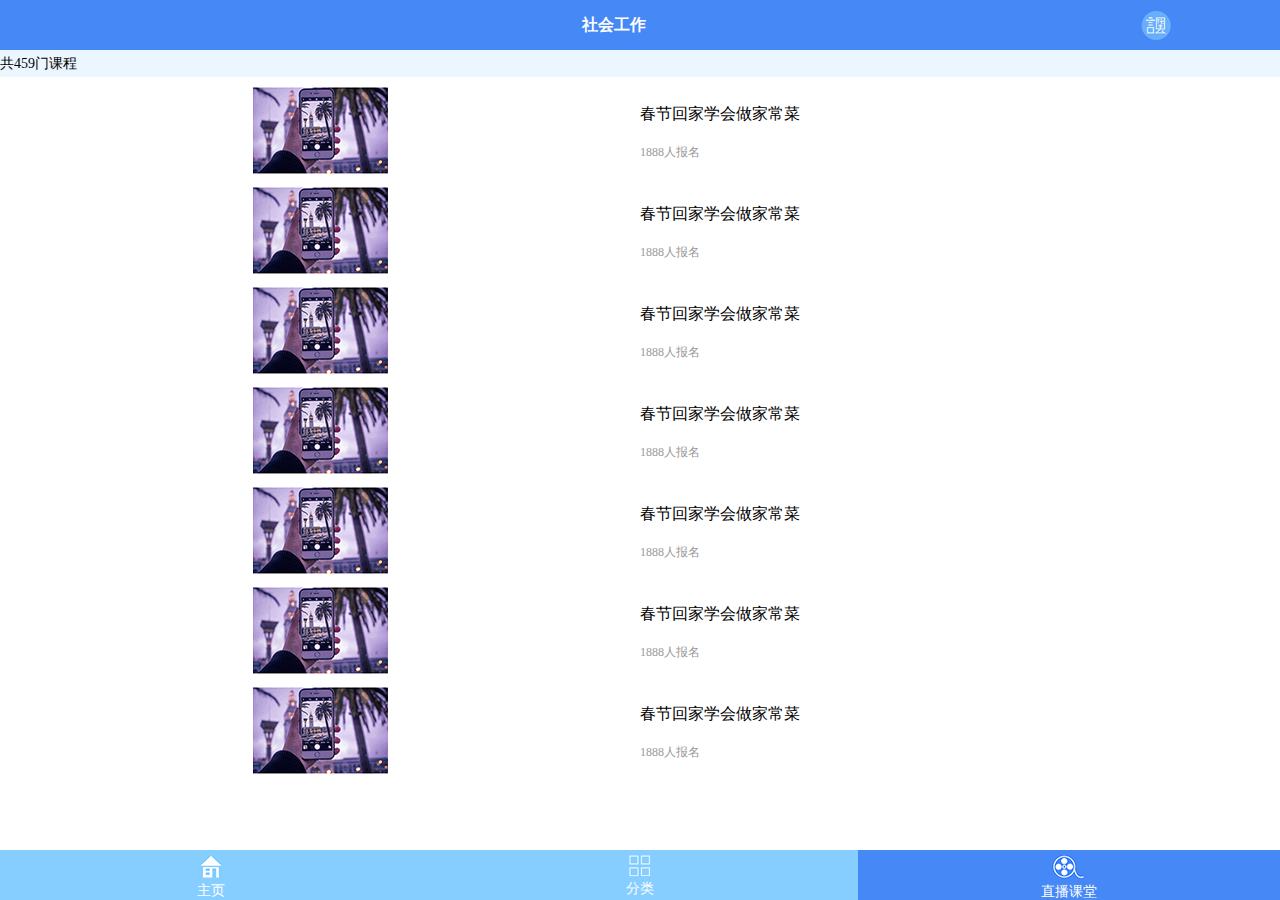
<file: 切图文件/社会工作.html>
<!doctype html>
<html>
<head>
<meta charset="utf-8">

<meta name="viewport" content="width=device-width,initial-scale=1.0,maximum-scale=1.0,minimum-scale=1.0,user-scalable=no" />

<meta name="apple-mobile-web-app-capable" content="yes">

<meta name="apple-mobile-web-app-status-bar-style" content="black">

<meta name="format-detection" content="telephone=no">
<title>无标题文档</title>
<link  href="css/style.css" rel="stylesheet" type="text/css" />
<link  href="css/relsytl.css" type="text/css" rel="stylesheet" />
</head>
<body>
	<div id="wrap">
    <!--header-->
    	 <div id="header">
			<div class="fl s_title">社会工作</div>
            <a class="logo fr" href="#"><img src="img/logo.gif" alt="" /></a>
    	</div>
		<div class="s_nav">
			<div class="fl">共459门课程</div>
			<div class="search fr"></div>
		</div>
        <!--// header-->
        <!--content-->
		<div id="content">
            <div class="jiaoyu">
                <ul class="sh_pic">
                	<a href="#"><li >
                    	<a href="#" class="img"><img  src="img/pi04.gif" alt=""/></a>
						<div class="txt">
						<p class="txt01">春节回家学会做家常菜 </p>
						<span class="txt02">1888人报名</span>
						</div>
                    </li>
					</a>
                </ul>
				<ul class="sh_pic">
                	<a href="#"><li >
                    	<a href="#" class="img"><img  src="img/pi04.gif" alt=""/></a>
						<div class="txt">
						<p class="txt01">春节回家学会做家常菜 </p>
						<span class="txt02">1888人报名</span>
						</div>
                    </li>
					</a>
                </ul>
				<ul class="sh_pic">
                	<a href="#"><li >
                    	<a href="#" class="img"><img  src="img/pi04.gif" alt=""/></a>
						<div class="txt">
						<p class="txt01">春节回家学会做家常菜 </p>
						<span class="txt02">1888人报名</span>
						</div>
                    </li>
					</a>
                </ul>
				<ul class="sh_pic">
                	<a href="#"><li >
                    	<a href="#" class="img"><img  src="img/pi04.gif" alt=""/></a>
						<div class="txt">
						<p class="txt01">春节回家学会做家常菜 </p>
						<span class="txt02">1888人报名</span>
						</div>
                    </li>
					</a>
                </ul>
				<ul class="sh_pic">
                	<a href="#"><li >
                    	<a href="#" class="img"><img  src="img/pi04.gif" alt=""/></a>
						<div class="txt">
						<p class="txt01">春节回家学会做家常菜 </p>
						<span class="txt02">1888人报名</span>
						</div>
                    </li>
					</a>
                </ul>
				<ul class="sh_pic">
                	<a href="#"><li >
                    	<a href="#" class="img"><img  src="img/pi04.gif" alt=""/></a>
						<div class="txt">
						<p class="txt01">春节回家学会做家常菜 </p>
						<span class="txt02">1888人报名</span>
						</div>
                    </li>
					</a>
                </ul>
				<ul class="sh_pic">
                	<a href="#"><li >
                    	<a href="#" class="img"><img  src="img/pi04.gif" alt=""/></a>
						<div class="txt">
						<p class="txt01">春节回家学会做家常菜 </p>
						<span class="txt02">1888人报名</span>
						</div>
                    </li>
					</a>
                </ul>
            </div>
			 
        </div>
		
        <!--//content-->
        <!--footer-->
        <div id="footer">
        <a href="#">
     	<dl class="z_left fl">
        	<dt><img class="" src="img/home2.gif" alt="" /></dt>
            <dd>主页</dd>
        
        </dl>
        </a>
        <a href="#">
        <dl class="cent fl">
        	<dt><img src="img/f_con.gif" alt="" /></dt>
            <dd>分类</dd>
          </dl>
          </a>
          <a href="#">
        <dl class="right fr">
        	<dt><img src="img/z_less.gif" alt="" /></dt>
            <dd>直播课堂</dd>
        </dl>
        </a>
     </div>
     <!--//footer-->
    </div>
	
</body>
</html>
</file>
<file: 切图文件/css/style.css>
@charset "utf-8";
/* CSS Document */
body{ margin:0;padding:0; font-family:Microsoft Yahei; font-size:14px; border:0;}
li,a { list-style:none; margin:0; padding:0; text-decoration:none; }
dl,dt,dd,ul,li,h1 { margin:0; padding:0; -webkit-margin-before:0; -webkit-margin-after:0; -webkit-padding-start:0;  -webkit-margin-start:0;}
#wrap { width:100%; height:auto;}
/*header */
.fl { float:left;}
.fr { float:right;}
#header { width:100%; height:50px; background-color:#4688f6;}
#header .search { width:80%; margin-top:10px; }
#header .search .sear { width:80%; margin:10px 0 0 50px; background-color:#4688f6;  border:#FFF 1px solid; border-radius:3px;}
.pos{ position:relative;  width:80%;}
#header .logo { width:10%; margin-top:10px; margin-right:11px;}
.pos .search_btn {position:absolute; right:3px; bottom:0px;}
 

#footer { width:100%;  height:50px; z-index:10px; position:fixed; bottom:0; display:block; }
#footer .left { width:33%; height:50px;text-align:center; background-color:#4688f6;}
#footer .cent { width:34%;  height:50px; text-align:center;  background-color:#86ceff;}
#footer .right { width:33%;  height:50px; text-align:center;  background-color:#86ceff;}
#footer dl dd { -webkit-margin-start:0; text-align:center; color:#FFF;}
#footer dl dt { padding-top:5px;}
#footer dl a：hover{ background-color:#4688f6;}

/*content*/
#content　{width:100%; height:auto; }
#content .bonner { width:100%; height:auto;}
#content .nav ul { width:100%; height:198px; padding-left:0; margin-top:13px;}
#content .nav ul li{ width:100%; height:98px; text-align:center;}
#content .nav ul li dl { width:25%; float:left;}
#content .nav ul li dl dd { -webkit-margin-start:0; color:#5a5a5a; margin:0;}
/*远程教育*/

.jiaoyu { width:100%; height:300px;}
.jiaoyu .j_h1 { height:25px; background-color:#ecf6ff;}
.jiaoyu .j_h1 h1 { font-size:14px; padding-left:16px; line-height:25px;  background:url(../img/iocn01.gif) no-repeat left center;}
.jiaoyu a { line-height:25px; color:#a0a1a3;}

.j_botton { width:100%; padding:5px 5px 0 5px; height:auto; text-align:center;}
.j_botton li { width:72px;  font-size:12px; display:block; background:url(../img/j_botton.gif) no-repeat left top; background-size:100%; margin-right:1px; text-align:center;  height:20px;float:left; margin-bottom:6px;}
.j_botton li a { color:#FFF; line-height:15px;}

.j_pic { width:100%; height:auto;}
.j_pic li { width:100%; }
.j_pic li dl { width:33%; height:100px; float:left; text-align:center;}
.j_pic li dl dt{ width:106px; height:72px; position:relative; margin:0 auto; }
.j_pic li dl dt img { width:100%; height:72px;}
.j_pic li dl dd { width:106px; margin:0 auto; font-size:9px; height:20px; padding-top:5px;}
.j_pic li dl dd .span1 { width:50px; overflow: hidden;white-space: nowrap;text-overflow: ellipsis; height:auto; text-overflow : clip;height:20px; float:left;  text-overflow : clip;  color:#a0a0a0;}
.j_pic li dl dd .span2 { width:56px; font-size:9px; color:#c8c8c8; }
.j_pic li dl dt .bg02{ width:100%; text-align:left; font-size:12px; height:13px; position:absolute; bottom:0; left:0;filter:alpha(opacity=50); -moz-opacity:0.7; -khtml-opacity: 0.7; opacity: 0.7; background:#000; line-height:13px; }
.j_pic li dl dt .bg02 i { opacity:1; color:#FFF; }
.y_botton { width:100%; padding-left:5px; }
.y_botton li { width:72px; font-size:12px; display:block; background:url(../img/y_botton.gif) no-repeat left bottom; background-size:100%; margin-right:1px; text-align:center;  height:20px;float:left; margin-bottom:6px;}
.y_botton li a { color:#FFF; line-height:20px;}

.g_botton { width:100%; height:60px; padding:5px 5px 0 5px; }
.g_botton li { width:72px; font-size:12px; display:block; background:url(../img/g_botton.gif) no-repeat  ; background-size:100%; z-index:-1; margin-right:1px; text-align:center; height:20px;float:left; margin-bottom:6px;}
.g_botton li a { color:#FFF; line-height:15px;}
.z_botton { width:100%; padding:5px 5px 0 5px; }
.z_botton li { width:72px; font-size:12px; display:block; background:url(../img/z_bottom.gif) no-repeat  ; background-size:100%; margin-right:1px; text-align:center; height:20px;float:left; margin-bottom:6px;}
.z_botton li a { color:#FFF; line-height:15px;}
.zb_botton { width:100%;  padding:5px 5px 0 5px; }
.zb_botton li { width:72px; font-size:12px; display:block; background:url(../img/zb_botton.gif) no-repeat  ; background-size:100%;  margin-right:1px; text-align:center;  height:20px;float:left; margin-bottom:6px;}
.zb_botton li a { color:#FFF; line-height:15px;}
/*吉林大学*/
.back { width:15%; padding:15px 0 0 15px;}
.title { width:60%; line-height:50px; font-weight:bold; font-size:16px; color:#FFF; text-align:center;}
.flex-viewport {  overflow: visible !important;}
.j_nav { width:100%;  height:30px; line-height:20px; background-color:#ecf6ff;}
.j_nav ul { width:100%; height:30px; }
.j_nav ul li { float:left; line-height:30px; padding:0 14px;} 
.j_nav ul li img { width:100%;}
.j_nav ul li a { color:#989999; } 
.j_nav ul li a:hover { color:#4b8bf6; display:block; background:url(../img/bg01.gif) repeat-x center bottom;}
.mr_7{ margin-bottom:7px;}

.jl_pic { width:100%; height:auto;}
.jl_pic li { width:100%; height:auto; }
.jl_pic li dl { width:48%; height:130px; float:left; text-align:center;}
.jl_pic li dl dt{ width:161px; height:105px; position:relative; margin:0 auto; }
.jl_pic li dl dt img { width:100%; height:105px;}
.jl_pic li dl dd { width:161px; margin:0 auto; font-size:9px; height:20px; line-height:20px;padding-top:5px;}
.jl_pic li dl dd .span1 { width:100px; overflow: hidden;white-space: nowrap;text-overflow: ellipsis; text-overflow : clip;height:20px; float:left;  color:#a0a0a0;}
.jl_pic li dl dd .span2 { width:56px; font-size:9px; color:#c8c8c8; }
.jl_pic li dl dt .bg02{ width:100%; text-align:left; font-size:12px; height:13px; position:absolute; bottom:0; left:0;filter:alpha(opacity=50); -moz-opacity:0.7; -khtml-opacity: 0.7; opacity: 0.7; background:#000; line-height:13px; }
.jl_pic li dl dt .bg02 i { opacity:1; color:#FFF; }
</file>
<file: 切图文件/css/relsytl.css>
@charset "utf-8";
/* CSS Document */

/*直播课堂 footer*/

#footer  .z_left{ width:33%; height:50px;text-align:center;background-color:#86ceff; }
#footer .right { width:33%;  height:50px; text-align:center;  background-color:#4688f6;}

/*社会工作*/
.s_nav { width:100%; height:27px; line-height:27px; background-color:#ecf6ff; }
.sh_pic { width:100%; height:90px; margin-top:10px;}
.sh_pic  ul li {width:100%; text-align:center; float:left; }
.img { width:50%; height:87px; float:left; text-align:center;}
.sh_pic  .txt { width:50%; float:right;}
.sh_pic  .txt .txt01 { font-size:16px; color:#000; height:22px; line-height:22px;}
.sh_pic  .txt .txt02 { font-size:12px; color:#999; height:22px; line-height:22px;}
.s_title { width:60%; line-height:50px; margin-left:18%; font-weight:bold; font-size:16px; color:#FFF; text-align:center;}
</file>
